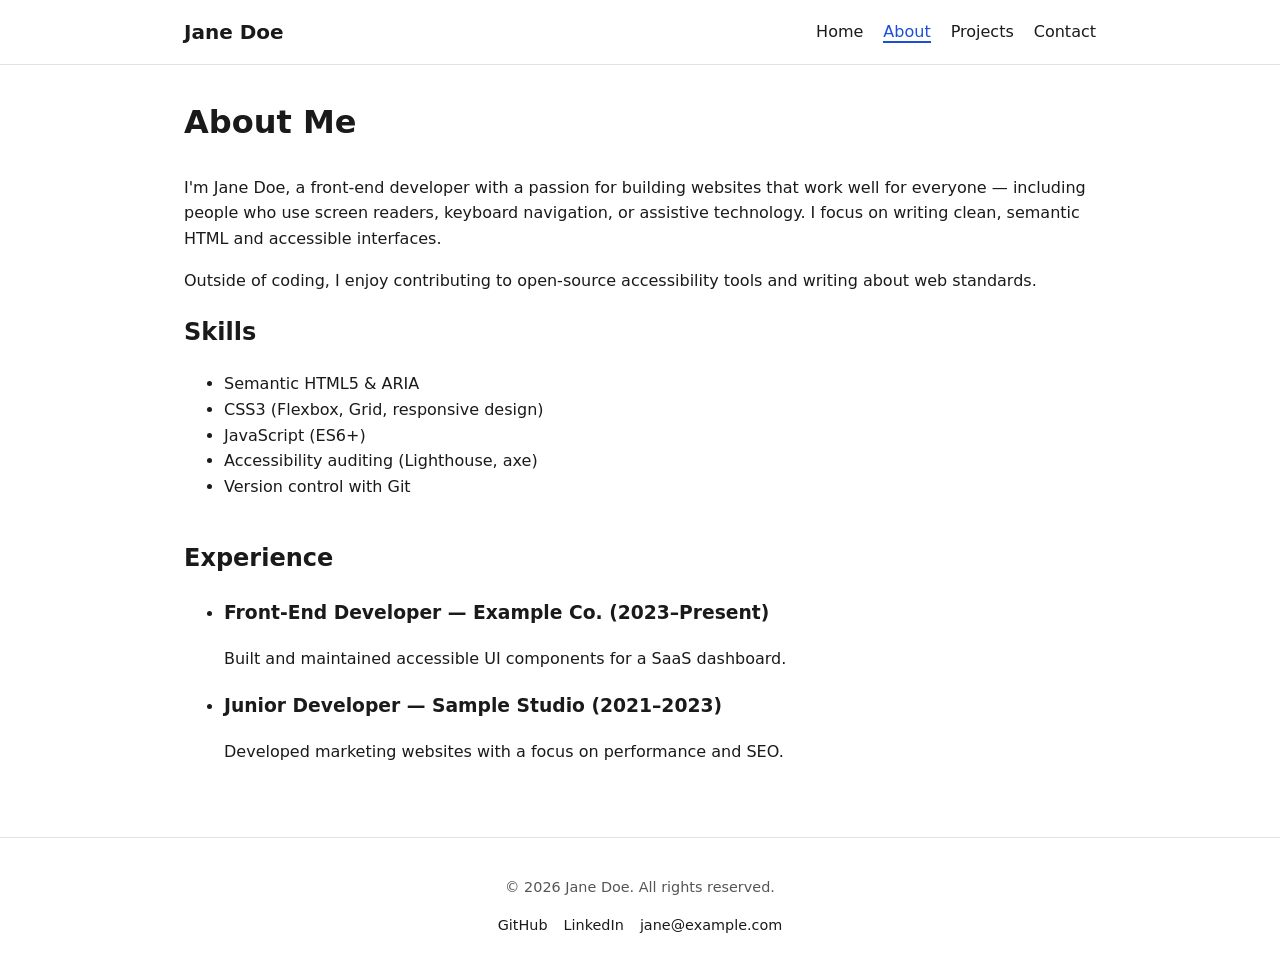
<file: about.html>
<!DOCTYPE html>
<html lang="en">
<head>
  <meta charset="UTF-8">
  <meta name="viewport" content="width=device-width, initial-scale=1">

  <title>About Jane Doe — Front-End Developer</title>
  <meta name="description" content="Learn about Jane Doe's background, skills, and experience as a front-end developer focused on accessibility and semantic HTML.">
  <link rel="canonical" href="https://example.com/about.html">

  <meta property="og:title" content="About Jane Doe">
  <meta property="og:description" content="Background, skills, and experience.">
  <meta property="og:type" content="website">
  <meta property="og:url" content="https://example.com/about.html">

  <link rel="stylesheet" href="css/style.css">
</head>
<body>
  <a class="skip-link" href="#main">Skip to main content</a>

  <header>
    <div class="site-header-inner">
      <p class="site-title"><a href="index.html">Jane Doe</a></p>
      <nav aria-label="Main navigation">
        <ul>
          <li><a href="index.html">Home</a></li>
          <li><a href="about.html" aria-current="page">About</a></li>
          <li><a href="projects.html">Projects</a></li>
          <li><a href="contact.html">Contact</a></li>
        </ul>
      </nav>
    </div>
  </header>

  <main id="main">
    <article aria-labelledby="about-heading">
      <h1 id="about-heading">About Me</h1>
      <p>
        I'm Jane Doe, a front-end developer with a passion for building
        websites that work well for everyone — including people who use
        screen readers, keyboard navigation, or assistive technology.
        I focus on writing clean, semantic HTML and accessible interfaces.
      </p>
      <p>
        Outside of coding, I enjoy contributing to open-source accessibility
        tools and writing about web standards.
      </p>

      <section aria-labelledby="skills-heading">
        <h2 id="skills-heading">Skills</h2>
        <ul>
          <li>Semantic HTML5 &amp; ARIA</li>
          <li>CSS3 (Flexbox, Grid, responsive design)</li>
          <li>JavaScript (ES6+)</li>
          <li>Accessibility auditing (Lighthouse, axe)</li>
          <li>Version control with Git</li>
        </ul>
      </section>

      <section aria-labelledby="experience-heading">
        <h2 id="experience-heading">Experience</h2>
        <ul>
          <li>
            <h3>Front-End Developer — Example Co. (2023–Present)</h3>
            <p>Built and maintained accessible UI components for a SaaS dashboard.</p>
          </li>
          <li>
            <h3>Junior Developer — Sample Studio (2021–2023)</h3>
            <p>Developed marketing websites with a focus on performance and SEO.</p>
          </li>
        </ul>
      </section>
    </article>
  </main>

  <footer>
    <p>&copy; 2026 Jane Doe. All rights reserved.</p>
    <nav aria-label="Footer navigation">
      <ul>
        <li><a href="https://github.com/">GitHub</a></li>
        <li><a href="https://linkedin.com/">LinkedIn</a></li>
        <li><a href="mailto:jane@example.com">jane@example.com</a></li>
      </ul>
    </nav>
  </footer>
</body>
</html>
</file>
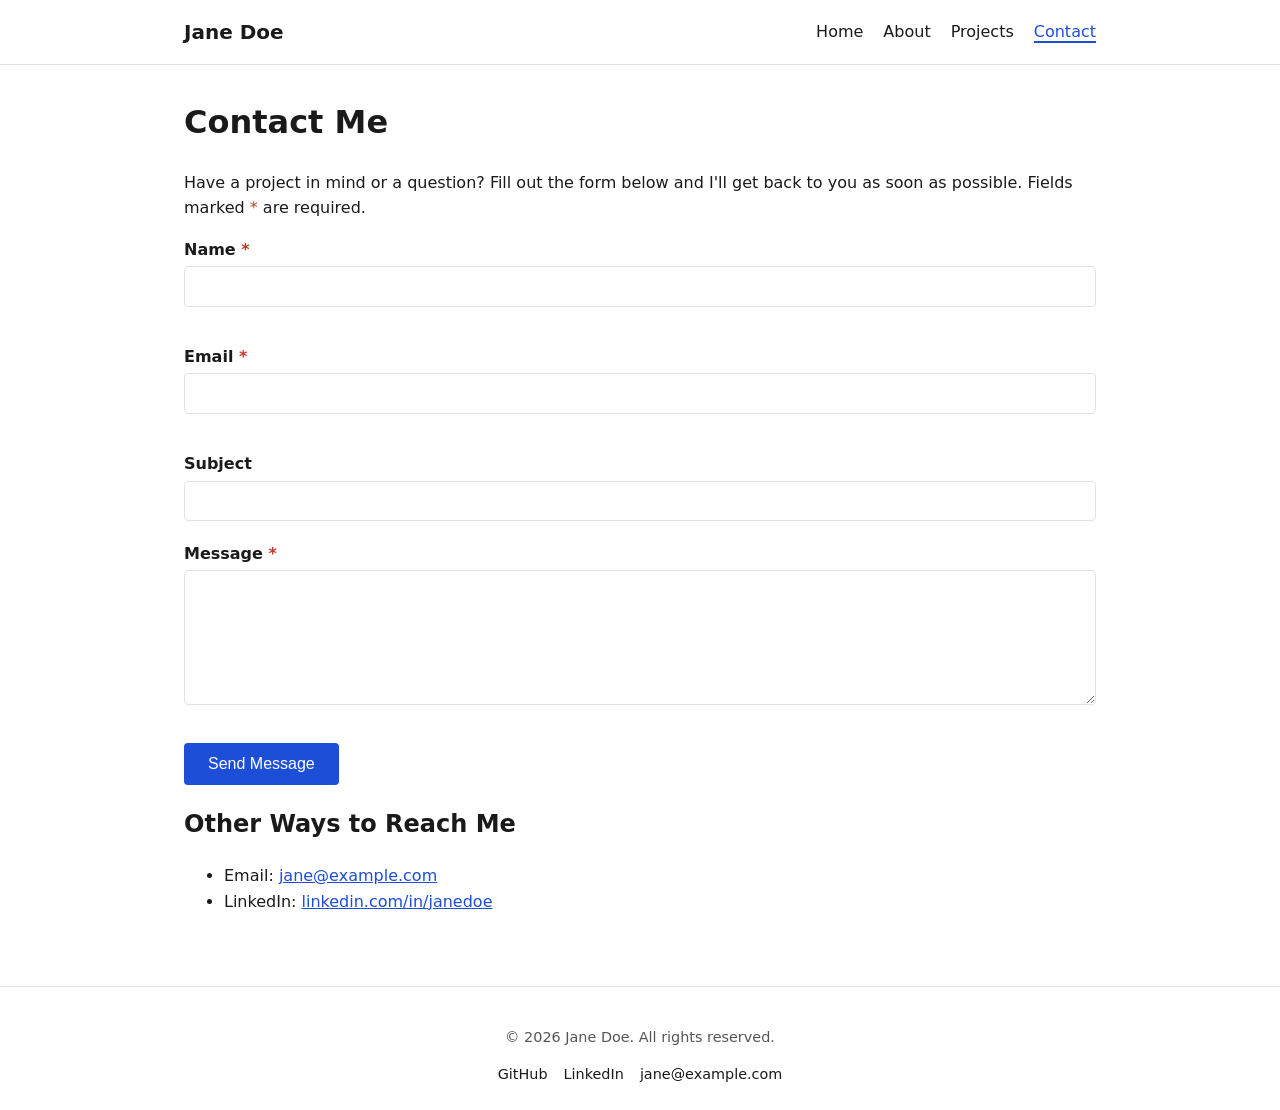
<file: contact.html>
<!DOCTYPE html>
<html lang="en">
<head>
  <meta charset="UTF-8">
  <meta name="viewport" content="width=device-width, initial-scale=1">

  <title>Contact Jane Doe — Front-End Developer</title>
  <meta name="description" content="Get in touch with Jane Doe for freelance work, collaboration, or job opportunities using the accessible contact form below.">
  <link rel="canonical" href="https://example.com/contact.html">

  <meta property="og:title" content="Contact Jane Doe">
  <meta property="og:description" content="Get in touch for freelance work or collaboration.">
  <meta property="og:type" content="website">
  <meta property="og:url" content="https://example.com/contact.html">

  <link rel="stylesheet" href="css/style.css">
</head>
<body>
  <a class="skip-link" href="#main">Skip to main content</a>

  <header>
    <div class="site-header-inner">
      <p class="site-title"><a href="index.html">Jane Doe</a></p>
      <nav aria-label="Main navigation">
        <ul>
          <li><a href="index.html">Home</a></li>
          <li><a href="about.html">About</a></li>
          <li><a href="projects.html">Projects</a></li>
          <li><a href="contact.html" aria-current="page">Contact</a></li>
        </ul>
      </nav>
    </div>
  </header>

  <main id="main">
    <h1>Contact Me</h1>
    <p>
      Have a project in mind or a question? Fill out the form below and
      I'll get back to you as soon as possible. Fields marked
      <span class="required" aria-hidden="true">*</span>
      <span class="visually-hidden">(required)</span> are required.
    </p>

    <div
      id="form-success"
      class="success-message"
      role="status"
      hidden>
      Thanks! Your message has been sent successfully.
    </div>

    <form id="contact-form" novalidate>

      <div class="form-field">
        <label for="name">
          Name <span class="required" aria-hidden="true">*</span>
          <span class="visually-hidden">(required)</span>
        </label>
        <input
          type="text"
          id="name"
          name="name"
          autocomplete="name"
          required
          aria-required="true"
          aria-describedby="name-error">
        <span id="name-error" class="error-message" role="alert"></span>
      </div>

      <div class="form-field">
        <label for="email">
          Email <span class="required" aria-hidden="true">*</span>
          <span class="visually-hidden">(required)</span>
        </label>
        <input
          type="email"
          id="email"
          name="email"
          autocomplete="email"
          required
          aria-required="true"
          aria-describedby="email-error">
        <span id="email-error" class="error-message" role="alert"></span>
      </div>

      <div class="form-field">
        <label for="subject">Subject</label>
        <input
          type="text"
          id="subject"
          name="subject"
          autocomplete="off">
      </div>

      <div class="form-field">
        <label for="message">
          Message <span class="required" aria-hidden="true">*</span>
          <span class="visually-hidden">(required)</span>
        </label>
        <textarea
          id="message"
          name="message"
          rows="6"
          required
          aria-required="true"
          aria-describedby="message-error"></textarea>
        <span id="message-error" class="error-message" role="alert"></span>
      </div>

      <button type="submit">Send Message</button>
    </form>

    <section aria-labelledby="alt-contact-heading">
      <h2 id="alt-contact-heading">Other Ways to Reach Me</h2>
      <ul>
        <li>Email: <a href="mailto:jane@example.com">jane@example.com</a></li>
        <li>LinkedIn: <a href="https://linkedin.com/">linkedin.com/in/janedoe</a></li>
      </ul>
    </section>
  </main>

  <footer>
    <p>&copy; 2026 Jane Doe. All rights reserved.</p>
    <nav aria-label="Footer navigation">
      <ul>
        <li><a href="https://github.com/">GitHub</a></li>
        <li><a href="https://linkedin.com/">LinkedIn</a></li>
        <li><a href="mailto:jane@example.com">jane@example.com</a></li>
      </ul>
    </nav>
  </footer>

  <script src="js/script.js"></script>
</body>
</html>
</file>
<file: css/style.css>
/* ===== Base ===== */
:root {
  --color-bg: #ffffff;
  --color-text: #1a1a1a;
  --color-primary: #1d4ed8;
  --color-primary-dark: #1e3a8a;
  --color-muted: #555555;
  --color-border: #e2e2e2;
  --max-width: 960px;
}

* {
  box-sizing: border-box;
}

body {
  margin: 0;
  font-family: system-ui, -apple-system, "Segoe UI", Roboto, Arial, sans-serif;
  color: var(--color-text);
  background: var(--color-bg);
  line-height: 1.6;
}

img {
  max-width: 100%;
  height: auto;
  display: block;
}

a {
  color: var(--color-primary);
  text-decoration: underline;
}

a:hover,
a:focus {
  color: var(--color-primary-dark);
}

/* Visible focus outline for keyboard users — do not remove */
a:focus-visible,
button:focus-visible,
input:focus-visible,
textarea:focus-visible {
  outline: 3px solid var(--color-primary);
  outline-offset: 2px;
}

/* ===== Skip link ===== */
.skip-link {
  position: absolute;
  left: -999px;
  top: 0;
  background: var(--color-primary);
  color: #fff;
  padding: 0.5rem 1rem;
  z-index: 100;
}

.skip-link:focus {
  left: 0;
}

/* ===== Header / Nav ===== */
header {
  border-bottom: 1px solid var(--color-border);
}

.site-header-inner {
  max-width: var(--max-width);
  margin: 0 auto;
  display: flex;
  flex-wrap: wrap;
  align-items: center;
  justify-content: space-between;
  padding: 1rem 1.5rem;
}

.site-title {
  font-size: 1.25rem;
  font-weight: 700;
  margin: 0;
}

.site-title a {
  text-decoration: none;
  color: var(--color-text);
}

nav ul {
  list-style: none;
  display: flex;
  gap: 1.25rem;
  margin: 0;
  padding: 0;
}

nav a {
  text-decoration: none;
  color: var(--color-text);
  font-weight: 500;
}

nav a[aria-current="page"] {
  color: var(--color-primary);
  border-bottom: 2px solid var(--color-primary);
}

/* ===== Main layout ===== */
main {
  max-width: var(--max-width);
  margin: 0 auto;
  padding: 2rem 1.5rem;
}

section {
  margin-bottom: 2.5rem;
}

h1 {
  font-size: 2rem;
  margin-top: 0;
}

h2 {
  font-size: 1.5rem;
}

/* ===== Project cards ===== */
.project-list {
  display: grid;
  grid-template-columns: repeat(auto-fit, minmax(260px, 1fr));
  gap: 1.5rem;
  list-style: none;
  padding: 0;
}

.project-card {
  border: 1px solid var(--color-border);
  border-radius: 8px;
  padding: 1rem;
}

.project-card img {
  border-radius: 6px;
  margin-bottom: 0.75rem;
}

.project-card h3 {
  margin: 0 0 0.5rem;
}

/* ===== Forms ===== */
.form-field {
  margin-bottom: 1.25rem;
  display: flex;
  flex-direction: column;
}

.form-field label {
  font-weight: 600;
  margin-bottom: 0.25rem;
}

.form-field input,
.form-field textarea {
  padding: 0.6rem;
  border: 1px solid var(--color-border);
  border-radius: 4px;
  font-size: 1rem;
  font-family: inherit;
}

.form-field input[aria-invalid="true"],
.form-field textarea[aria-invalid="true"] {
  border-color: #c0392b;
}

.error-message {
  color: #c0392b;
  font-size: 0.9rem;
  min-height: 1.2em;
}

.required {
  color: #c0392b;
}

button[type="submit"] {
  background: var(--color-primary);
  color: #fff;
  border: none;
  padding: 0.75rem 1.5rem;
  font-size: 1rem;
  border-radius: 4px;
  cursor: pointer;
}

button[type="submit"]:hover {
  background: var(--color-primary-dark);
}

.success-message {
  background: #e6f4ea;
  border: 1px solid #34a853;
  padding: 1rem;
  border-radius: 4px;
  margin-bottom: 1.5rem;
}

/* ===== Footer ===== */
footer {
  border-top: 1px solid var(--color-border);
  text-align: center;
  padding: 1.5rem;
  color: var(--color-muted);
  font-size: 0.9rem;
}

footer ul {
  list-style: none;
  display: flex;
  justify-content: center;
  gap: 1rem;
  padding: 0;
  margin: 0.5rem 0 0;
}

/* ===== Utility ===== */
.visually-hidden {
  position: absolute;
  width: 1px;
  height: 1px;
  overflow: hidden;
  clip: rect(0 0 0 0);
  white-space: nowrap;
}
</file>
